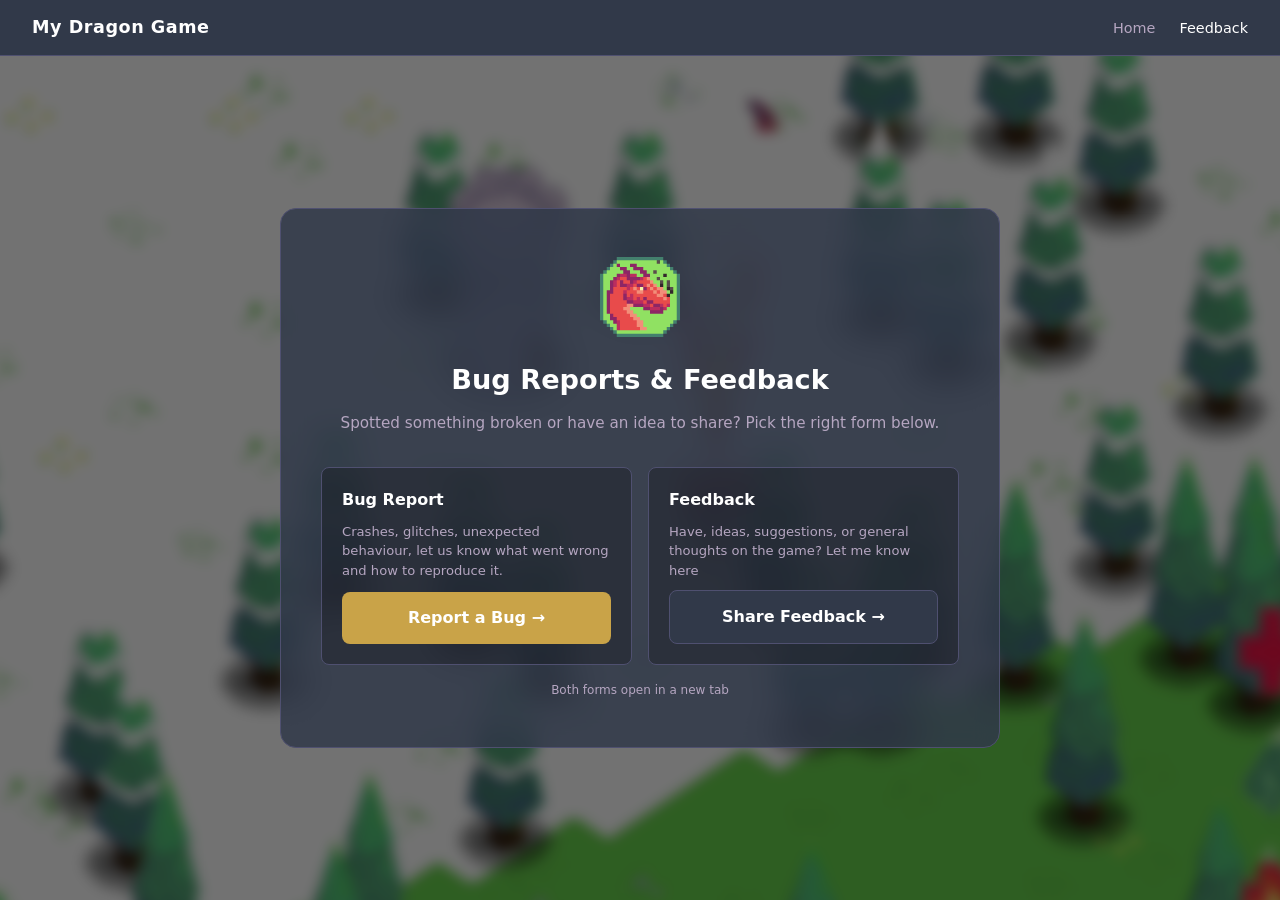
<file: feedback.html>
<!DOCTYPE html>
<html lang="en">
<head>
  <meta charset="UTF-8" />
  <meta name="viewport" content="width=device-width, initial-scale=1.0" />
  <title>Feedback — My Dragon Game</title>
  <link rel="icon" type="image/png" href="assets/dragon_game_logo_scaled.png" />
  <link rel="stylesheet" href="src/style.css" />
</head>
<body class="feedback-page">

  <nav>
    <span class="nav-logo">My Dragon Game</span>
    <ul class="nav-links">
      <li><a href="index.html">Home</a></li>
      <li><a href="feedback.html" class="active">Feedback</a></li>
    </ul>
  </nav>

  <!-- Blurred screenshot background -->
  <div class="feedback-bg"></div>

  <div class="feedback-center">
    <div class="feedback-card">

      <div class="feedback-icon"><img src="assets/dragon_game_logo_scaled.png" alt="Dragon Game Logo" /></div>
      <h1>Bug Reports & Feedback</h1>
      <p class="sub">Spotted something broken or have an idea to share? Pick the right form below.</p>

      <div class="feedback-forms">

        <div class="feedback-form-card">
          <div class="feedback-form-title"> Bug Report</div>
          <p class="feedback-form-desc">Crashes, glitches, unexpected behaviour, let us know what went wrong and how to reproduce it.</p>
          <!-- SETUP: replace YOUR_BUG_FORM_ID with your Bug Report Google Form ID -->
          <a class="btn btn-primary feedback-btn" href="https://docs.google.com/forms/d/e/1FAIpQLSdFjLitGSREX8Vi8dRKsrYYTIA40D136pyVTGAaJ8UqCC3HiA/viewform" target="_blank" rel="noopener">
            Report a Bug &rarr;
          </a>
        </div>

        <div class="feedback-form-card">
          <div class="feedback-form-title">Feedback</div>
          <p class="feedback-form-desc">Have, ideas, suggestions, or general thoughts on the game? Let me know here</p>
          <!-- SETUP: replace YOUR_FEEDBACK_FORM_ID with your Feedback Google Form ID -->
          <a class="btn btn-secondary feedback-btn" href="https://docs.google.com/forms/d/e/1FAIpQLSfiaIIulFraV2AkBexqm9IBPj0qLC3APUoSL8RYgkOe0z8X0Q/viewform" target="_blank" rel="noopener">
            Share Feedback &rarr;
          </a>
        </div>

      </div>

      <p class="feedback-note">Both forms open in a new tab</p>

      <!--
        OPTIONAL EMBED: uncomment and replace YOUR_GOOGLE_FORM_ID to embed inline.
        Remove the button above if you use this.
      -->
      <!--
      <iframe
        src="https://docs.google.com/forms/d/e/YOUR_GOOGLE_FORM_ID/viewform?embedded=true"
        width="100%" height="600" frameborder="0" marginheight="0" marginwidth="0"
        style="border-radius:8px; border:1px solid var(--border); margin-top:1.5rem;"
      >Loading…</iframe>
      -->

    </div>
  </div>

</body>
</html>
</file>
<file: src/style.css>
/* ── Reset & base ─────────────────────────────────────────── */
*, *::before, *::after { box-sizing: border-box; margin: 0; padding: 0; }

:root {
  /* All hex values taken directly from general.hex */
  --bg:        #424861;       /* black */
  --surface:   #313949;       /* #62  dark blue-gray */
  --border:    #4f5070;       /* #60  stone edge */
  --accent:    #c9a348;       /* #3   dragon red */
  --accent-hi: #ea6930;       /* #11  fire orange */
  --text:      #ffffff;       /* white */
  --muted:     #b5a6c1;       /* #57  lavender-mauve (death screen tone) */
  --gold:      #eac534;       /* #18  sparkle gold */
  --green:     #55c57b;       /* #24  game grass green */
  --radius:    8px;
}

html, body {
  height: 100%;
  overflow: hidden;
}

body {
  font-family: system-ui, -apple-system, sans-serif;
  background: var(--bg);
  color: var(--text);
  line-height: 1.5;
  display: flex;
  flex-direction: column;
}

a { color: inherit; text-decoration: none; }

/* ── Nav ──────────────────────────────────────────────────── */
nav {
  display: flex;
  align-items: center;
  justify-content: space-between;
  padding: 0 2rem;
  height: 56px;
  background: var(--surface);
  border-bottom: 1px solid var(--border);
  flex-shrink: 0;
  z-index: 100;
}

.nav-logo {
  font-size: 1.1rem;
  font-weight: 700;
  color: var(--text);
  letter-spacing: .03em;
}

.nav-links {
  display: flex;
  gap: 1.5rem;
  list-style: none;
}

.nav-links a {
  font-size: .9rem;
  color: var(--muted);
  transition: color .15s;
}
.nav-links a:hover, .nav-links a.active { color: var(--text); }

.nav-coming-soon {
  font-size: .9rem;
  color: var(--muted);
  opacity: .5;
  cursor: default;
}

/* ── Slideshow hero ───────────────────────────────────────── */
.slideshow {
  position: relative;
  width: 100%;
  flex: 1;
  min-height: 0;
  overflow: hidden;
  background: var(--bg);
}

.slide {
  position: absolute;
  inset: 0;
  opacity: 0;
  transition: opacity .7s ease;
}

.slide.active { opacity: 1; }

.slide img {
  width: 100%;
  height: 100%;
  object-fit: contain;
  display: block;
}

.slide-arrow {
  position: absolute;
  top: 50%;
  transform: translateY(-50%);
  background: rgba(0,0,0,.5);
  border: 1px solid rgba(255,255,255,.15);
  color: #fff;
  font-size: 1.4rem;
  width: 48px;
  height: 48px;
  border-radius: 50%;
  cursor: pointer;
  display: flex;
  align-items: center;
  justify-content: center;
  z-index: 10;
  transition: background .15s;
  line-height: 1;
}
.slide-arrow:hover { background: rgba(0,0,0,.8); }
.slide-arrow.prev { left: 1.25rem; }
.slide-arrow.next { right: 1.25rem; }

.slide-dots {
  position: absolute;
  bottom: 5.5rem;
  left: 50%;
  transform: translateX(-50%);
  display: flex;
  gap: .45rem;
  z-index: 10;
}

.slide-dot {
  width: 7px;
  height: 7px;
  border-radius: 50%;
  background: rgba(255,255,255,.35);
  border: none;
  cursor: pointer;
  padding: 0;
  transition: background .2s, transform .2s;
}
.slide-dot.active {
  background: #fff;
  transform: scale(1.3);
}

/* Download buttons overlaid on slideshow */
.slide-downloads {
  position: absolute;
  bottom: 1.75rem;
  left: 50%;
  transform: translateX(-50%);
  display: flex;
  gap: 1rem;
  z-index: 10;
  flex-wrap: wrap;
  justify-content: center;
}

/* ── Download buttons ─────────────────────────────────────── */
.downloads {
  display: flex;
  gap: 1rem;
  justify-content: center;
  flex-wrap: wrap;
}

.btn {
  display: inline-flex;
  align-items: center;
  gap: .55rem;
  padding: .7rem 1.4rem;
  border-radius: var(--radius);
  font-size: .95rem;
  font-weight: 600;
  cursor: pointer;
  border: none;
  transition: filter .15s, transform .1s;
  text-decoration: none;
}

.btn:hover  { filter: brightness(1.12); }
.btn:active { transform: scale(.97); }

.btn-primary {
  background: var(--accent);
  color: #fff;
}

.btn-secondary {
  background: var(--surface);
  color: var(--text);
  border: 1px solid var(--border);
}

.btn svg { flex-shrink: 0; }

.btn-disabled {
  opacity: .45;
  cursor: not-allowed;
  pointer-events: none;
}

/* ── Description ─────────────────────────────────────────── */
.description {
  text-align: center;
  padding: .6rem 1.5rem;
  color: var(--muted);
  font-size: .875rem;
  flex-shrink: 0;
}

/* ── Gallery ──────────────────────────────────────────────── */
.gallery-section {
  max-width: 1200px;
  margin: 0 auto;
  padding: 0 1.5rem 5rem;
}

.section-label {
  font-size: .75rem;
  text-transform: uppercase;
  letter-spacing: .12em;
  color: var(--muted);
  margin-bottom: 1.25rem;
}

.gallery {
  columns: 3 280px;
  gap: 12px;
}

.gallery-item {
  break-inside: avoid;
  margin-bottom: 12px;
  border-radius: var(--radius);
  overflow: hidden;
  cursor: zoom-in;
  border: 1px solid var(--border);
}

.gallery-item img {
  display: block;
  width: 100%;
  height: auto;
  transition: transform .25s ease;
}

.gallery-item:hover img { transform: scale(1.03); }

/* ── Lightbox ─────────────────────────────────────────────── */
#lightbox {
  display: none;
  position: fixed;
  inset: 0;
  background: rgba(0,0,0,.88);
  z-index: 200;
  align-items: center;
  justify-content: center;
  padding: 1rem;
}
#lightbox.open { display: flex; }

#lightbox img {
  max-width: 90vw;
  max-height: 90vh;
  border-radius: var(--radius);
  box-shadow: 0 24px 80px rgba(0,0,0,.7);
}

#lightbox-close {
  position: fixed;
  top: 1rem;
  right: 1.25rem;
  background: none;
  border: none;
  color: var(--muted);
  font-size: 2rem;
  cursor: pointer;
  line-height: 1;
}
#lightbox-close:hover { color: var(--text); }

/* ── Footer ───────────────────────────────────────────────── */
footer {
  text-align: center;
  padding: 1.5rem;
  font-size: .8rem;
  color: var(--muted);
  border-top: 1px solid var(--border);
}

footer a { color: var(--accent); }
footer a:hover { text-decoration: underline; }

/* ── Feedback page ────────────────────────────────────────── */
body.feedback-page {
  overflow: hidden;
  position: relative;
}

.feedback-bg {
  position: fixed;
  inset: 0;
  background: url('../assets/imgs/1_my_dragon_game_ss.png') center / cover no-repeat;
  filter: blur(6px) brightness(.45);
  transform: scale(1.05); /* hide blur edges */
  z-index: 0;
}

.feedback-center {
  flex: 1;
  display: flex;
  align-items: center;
  justify-content: center;
  padding: 1.5rem;
  position: relative;
  z-index: 1;
  min-height: 0;
}

.feedback-card {
  background: rgba(49, 57, 73, .85);  /* --surface with alpha */
  backdrop-filter: blur(12px);
  -webkit-backdrop-filter: blur(12px);
  border: 1px solid var(--border);
  border-radius: 16px;
  padding: 3rem 2.5rem;
  max-width: 720px;
  width: 100%;
  text-align: center;
}

.feedback-icon {
  margin-bottom: 1rem;
}

.feedback-icon img {
  width: 80px;
  height: 80px;
  object-fit: contain;
}

.feedback-card h1 {
  font-size: 1.7rem;
  font-weight: 700;
  margin-bottom: .6rem;
}

.feedback-card .sub {
  color: var(--muted);
  font-size: .95rem;
  margin-bottom: 2rem;
  line-height: 1.6;
}

.feedback-btn {
  font-size: 1rem;
  padding: .85rem 2rem;
  width: 100%;
  justify-content: center;
}

.feedback-forms {
  display: grid;
  grid-template-columns: 1fr 1fr;
  gap: 1rem;
  margin-bottom: 1rem;
}

@media (max-width: 520px) {
  .feedback-forms { grid-template-columns: 1fr; }
}

.feedback-form-card {
  background: rgba(0,0,0,.25);
  border: 1px solid var(--border);
  border-radius: var(--radius);
  padding: 1.25rem;
  display: flex;
  flex-direction: column;
  gap: .6rem;
  text-align: left;
}

.feedback-form-title {
  font-weight: 700;
  font-size: 1rem;
  color: var(--text);
}

.feedback-form-desc {
  font-size: .82rem;
  color: var(--muted);
  line-height: 1.5;
  flex: 1;
}

.feedback-note {
  color: var(--muted);
  font-size: .75rem;
  margin-top: .5rem;
}
</file>
